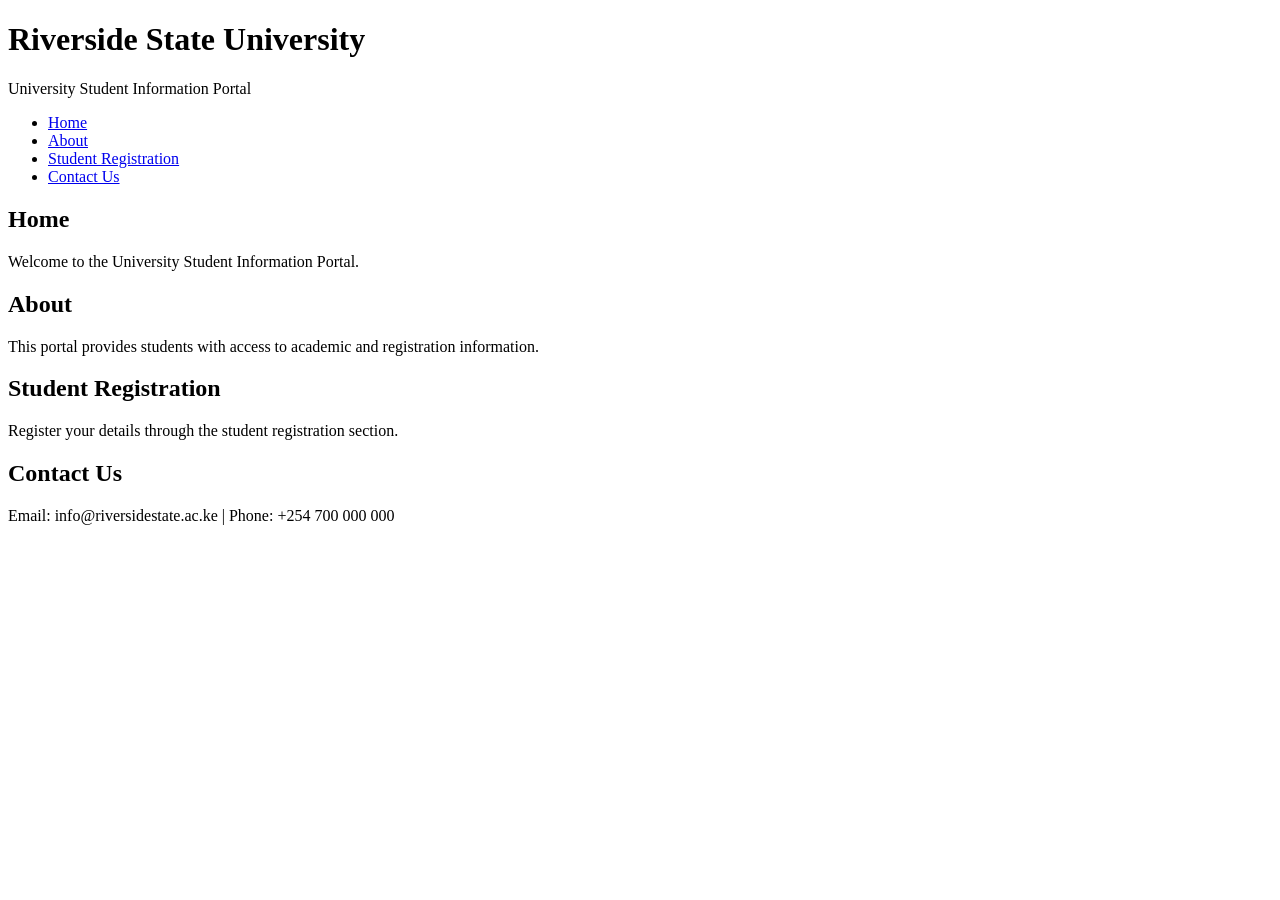
<file: Question-1-HTML5-Document-Structure/index.html>
<!DOCTYPE html>
<html lang="en">
<head>
    <meta charset="UTF-8">
    <meta name="viewport" content="width=device-width, initial-scale=1.0">
    <title>University Student Information Portal</title>
</head>
<body>
    <header>
        <h1>Riverside State University</h1>
        <p>University Student Information Portal</p>
        <nav>
            <ul>
                <li><a href="#home">Home</a></li>
                <li><a href="#about">About</a></li>
                <li><a href="#registration">Student Registration</a></li>
                <li><a href="#contact">Contact Us</a></li>
            </ul>
        </nav>
    </header>

    <main>
        <section id="home">
            <h2>Home</h2>
            <p>Welcome to the University Student Information Portal.</p>
        </section>

        <section id="about">
            <h2>About</h2>
            <p>This portal provides students with access to academic and registration information.</p>
        </section>

        <section id="registration">
            <h2>Student Registration</h2>
            <p>Register your details through the student registration section.</p>
        </section>

        <section id="contact">
            <h2>Contact Us</h2>
            <p>Email: info@riversidestate.ac.ke | Phone: +254 700 000 000</p>
        </section>
    </main>
</body>
</html>
</file>
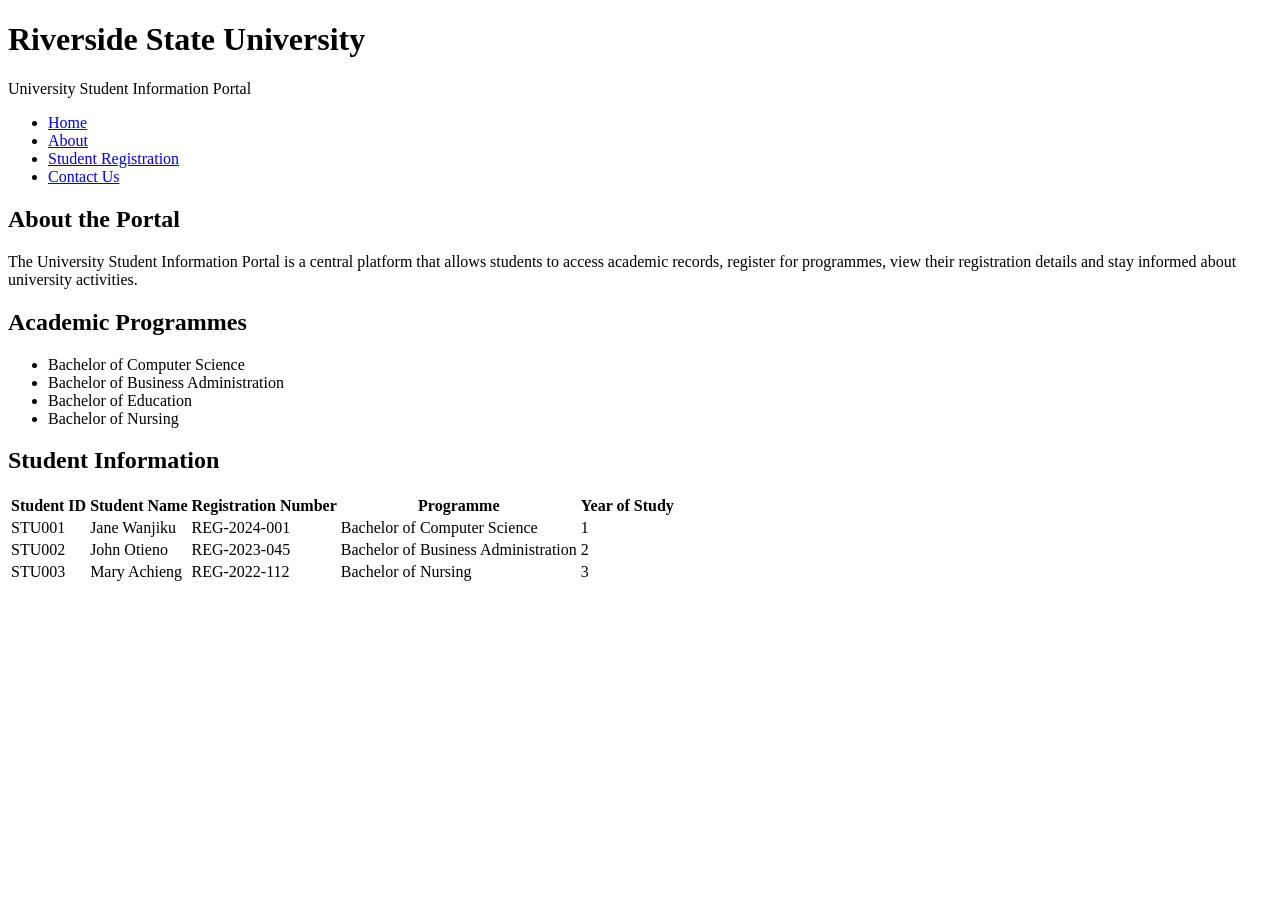
<file: Question-2-HTML-Elements-and-Tables/index.html>
<!DOCTYPE html>
<html lang="en">
<head>
    <meta charset="UTF-8">
    <meta name="viewport" content="width=device-width, initial-scale=1.0">
    <title>University Student Information Portal</title>
</head>
<body>
    <header>
        <h1>Riverside State University</h1>
        <p>University Student Information Portal</p>
        <nav>
            <ul>
                <li><a href="#home">Home</a></li>
                <li><a href="#about">About</a></li>
                <li><a href="#registration">Student Registration</a></li>
                <li><a href="#contact">Contact Us</a></li>
            </ul>
        </nav>
    </header>

    <main>
        <section id="about">
            <h2>About the Portal</h2>
            <p>
                The University Student Information Portal is a central platform that allows
                students to access academic records, register for programmes, view their
                registration details and stay informed about university activities.
            </p>
        </section>

        <section id="programmes">
            <h2>Academic Programmes</h2>
            <ul>
                <li>Bachelor of Computer Science</li>
                <li>Bachelor of Business Administration</li>
                <li>Bachelor of Education</li>
                <li>Bachelor of Nursing</li>
            </ul>
        </section>

        <section id="students">
            <h2>Student Information</h2>
            <table>
                <thead>
                    <tr>
                        <th>Student ID</th>
                        <th>Student Name</th>
                        <th>Registration Number</th>
                        <th>Programme</th>
                        <th>Year of Study</th>
                    </tr>
                </thead>
                <tbody>
                    <tr>
                        <td>STU001</td>
                        <td>Jane Wanjiku</td>
                        <td>REG-2024-001</td>
                        <td>Bachelor of Computer Science</td>
                        <td>1</td>
                    </tr>
                    <tr>
                        <td>STU002</td>
                        <td>John Otieno</td>
                        <td>REG-2023-045</td>
                        <td>Bachelor of Business Administration</td>
                        <td>2</td>
                    </tr>
                    <tr>
                        <td>STU003</td>
                        <td>Mary Achieng</td>
                        <td>REG-2022-112</td>
                        <td>Bachelor of Nursing</td>
                        <td>3</td>
                    </tr>
                </tbody>
            </table>
        </section>
    </main>
</body>
</html>
</file>
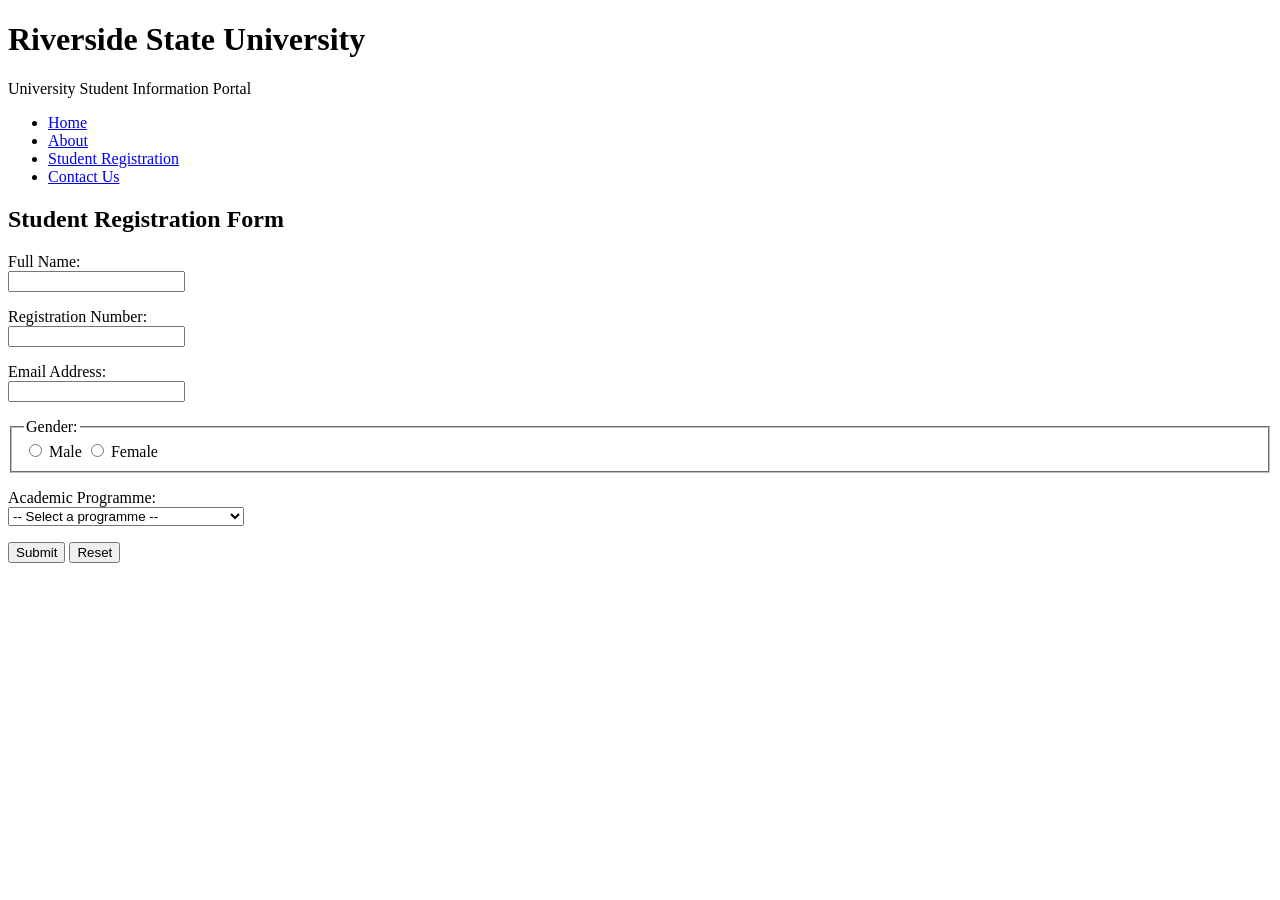
<file: Question-3-HTML-Forms-and-Input-Elements/index.html>
<!DOCTYPE html>
<html lang="en">
<head>
    <meta charset="UTF-8">
    <meta name="viewport" content="width=device-width, initial-scale=1.0">
    <title>Student Registration Form</title>
</head>
<body>
    <header>
        <h1>Riverside State University</h1>
        <p>University Student Information Portal</p>
        <nav>
            <ul>
                <li><a href="#home">Home</a></li>
                <li><a href="#about">About</a></li>
                <li><a href="#registration">Student Registration</a></li>
                <li><a href="#contact">Contact Us</a></li>
            </ul>
        </nav>
    </header>

    <main>
        <section id="registration">
            <h2>Student Registration Form</h2>
            <form action="#" method="post">
                <p>
                    <label for="fullName">Full Name:</label><br>
                    <input type="text" id="fullName" name="fullName" required>
                </p>

                <p>
                    <label for="regNumber">Registration Number:</label><br>
                    <input type="text" id="regNumber" name="regNumber" required>
                </p>

                <p>
                    <label for="email">Email Address:</label><br>
                    <input type="email" id="email" name="email" required>
                </p>

                <fieldset>
                    <legend>Gender:</legend>
                    <label>
                        <input type="radio" name="gender" value="male"> Male
                    </label>
                    <label>
                        <input type="radio" name="gender" value="female"> Female
                    </label>
                </fieldset>

                <p>
                    <label for="programme">Academic Programme:</label><br>
                    <select id="programme" name="programme" required>
                        <option value="">-- Select a programme --</option>
                        <option value="computer-science">Bachelor of Computer Science</option>
                        <option value="business-administration">Bachelor of Business Administration</option>
                        <option value="education">Bachelor of Education</option>
                        <option value="nursing">Bachelor of Nursing</option>
                    </select>
                </p>

                <p>
                    <button type="submit">Submit</button>
                    <button type="reset">Reset</button>
                </p>
            </form>
        </section>
    </main>
</body>
</html>
</file>
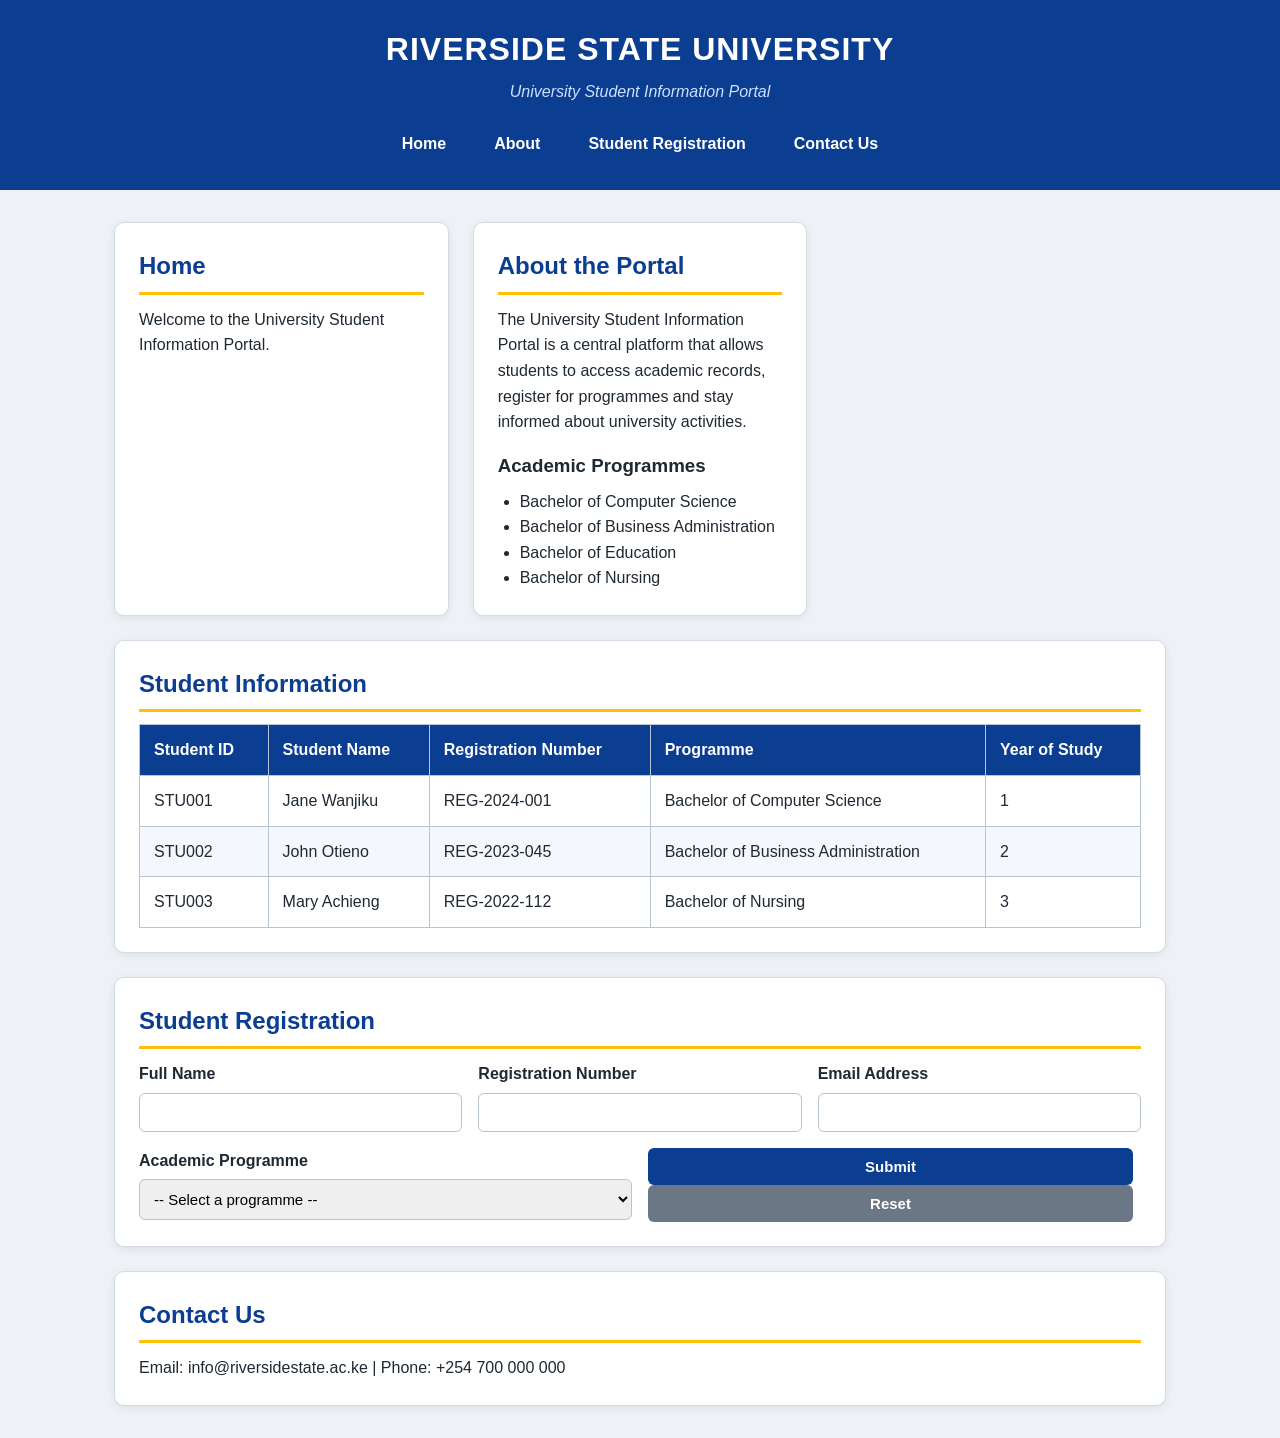
<file: Question-4-CSS3-Styling-and-Layout/index.html>
<!DOCTYPE html>
<html lang="en">
<head>
    <meta charset="UTF-8">
    <meta name="viewport" content="width=device-width, initial-scale=1.0">
    <title>University Student Information Portal</title>
    <link rel="stylesheet" href="style.css">
</head>
<body>
    <header class="site-header">
        <h1>Riverside State University</h1>
        <p>University Student Information Portal</p>
        <nav class="main-nav">
            <ul>
                <li><a href="#home">Home</a></li>
                <li><a href="#about">About</a></li>
                <li><a href="#registration">Student Registration</a></li>
                <li><a href="#contact">Contact Us</a></li>
            </ul>
        </nav>
    </header>

    <main class="page-layout">
        <section id="home" class="card">
            <h2>Home</h2>
            <p>Welcome to the University Student Information Portal.</p>
        </section>

        <section id="about" class="card">
            <h2>About the Portal</h2>
            <p>
                The University Student Information Portal is a central platform that allows
                students to access academic records, register for programmes and stay
                informed about university activities.
            </p>
            <h3>Academic Programmes</h3>
            <ul>
                <li>Bachelor of Computer Science</li>
                <li>Bachelor of Business Administration</li>
                <li>Bachelor of Education</li>
                <li>Bachelor of Nursing</li>
            </ul>
        </section>

        <section id="students" class="card wide">
            <h2>Student Information</h2>
            <table class="student-table">
                <thead>
                    <tr>
                        <th>Student ID</th>
                        <th>Student Name</th>
                        <th>Registration Number</th>
                        <th>Programme</th>
                        <th>Year of Study</th>
                    </tr>
                </thead>
                <tbody>
                    <tr>
                        <td>STU001</td>
                        <td>Jane Wanjiku</td>
                        <td>REG-2024-001</td>
                        <td>Bachelor of Computer Science</td>
                        <td>1</td>
                    </tr>
                    <tr>
                        <td>STU002</td>
                        <td>John Otieno</td>
                        <td>REG-2023-045</td>
                        <td>Bachelor of Business Administration</td>
                        <td>2</td>
                    </tr>
                    <tr>
                        <td>STU003</td>
                        <td>Mary Achieng</td>
                        <td>REG-2022-112</td>
                        <td>Bachelor of Nursing</td>
                        <td>3</td>
                    </tr>
                </tbody>
            </table>
        </section>

        <section id="registration" class="card wide">
            <h2>Student Registration</h2>
            <form action="#" method="post" class="registration-form">
                <div class="form-row">
                    <label for="fullName">Full Name</label>
                    <input type="text" id="fullName" name="fullName" required>
                </div>
                <div class="form-row">
                    <label for="regNumber">Registration Number</label>
                    <input type="text" id="regNumber" name="regNumber" required>
                </div>
                <div class="form-row">
                    <label for="email">Email Address</label>
                    <input type="email" id="email" name="email" required>
                </div>
                <div class="form-row">
                    <label for="programme">Academic Programme</label>
                    <select id="programme" name="programme" required>
                        <option value="">-- Select a programme --</option>
                        <option value="computer-science">Bachelor of Computer Science</option>
                        <option value="business-administration">Bachelor of Business Administration</option>
                        <option value="education">Bachelor of Education</option>
                        <option value="nursing">Bachelor of Nursing</option>
                    </select>
                </div>
                <div class="form-row">
                    <button type="submit">Submit</button>
                    <button type="reset">Reset</button>
                </div>
            </form>
        </section>

        <section id="contact" class="card wide">
            <h2>Contact Us</h2>
            <p>Email: info@riversidestate.ac.ke | Phone: +254 700 000 000</p>
        </section>
    </main>
</body>
</html>
</file>
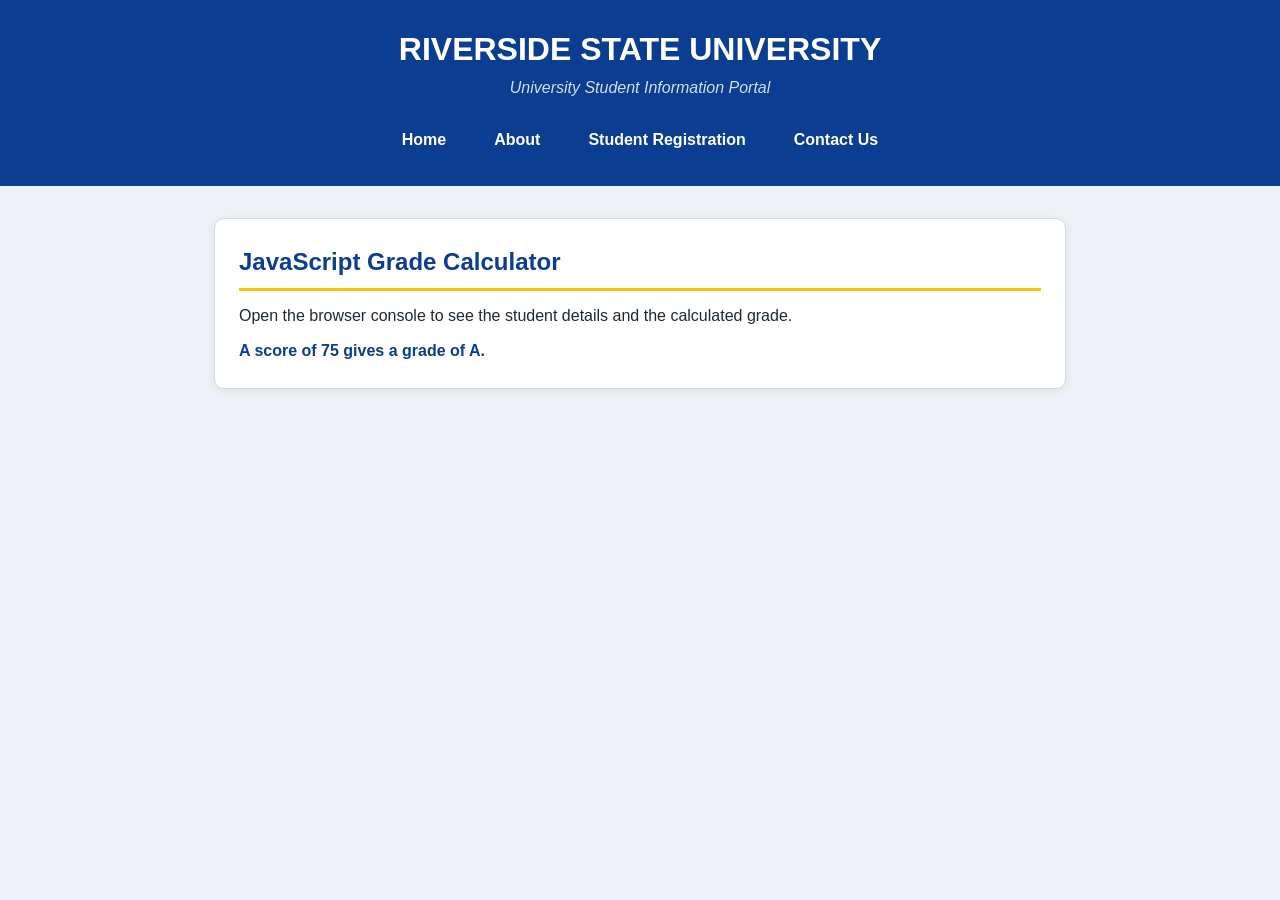
<file: Question-5-JavaScript-Programming/index.html>
<!DOCTYPE html>
<html lang="en">
<head>
    <meta charset="UTF-8">
    <meta name="viewport" content="width=device-width, initial-scale=1.0">
    <title>University Student Information Portal</title>
    <link rel="stylesheet" href="style.css">
</head>
<body>
    <header class="site-header">
        <h1>Riverside State University</h1>
        <p>University Student Information Portal</p>
        <nav class="main-nav">
            <ul>
                <li><a href="#home">Home</a></li>
                <li><a href="#about">About</a></li>
                <li><a href="#registration">Student Registration</a></li>
                <li><a href="#contact">Contact Us</a></li>
            </ul>
        </nav>
    </header>

    <main class="page-layout">
        <section class="card wide">
            <h2>JavaScript Grade Calculator</h2>
            <p>Open the browser console to see the student details and the calculated grade.</p>
            <p id="gradeOutput"></p>
        </section>
    </main>

    <script src="script.js"></script>
</body>
</html>
</file>
<file: Question-4-CSS3-Styling-and-Layout/style.css>
* {
    margin: 0;
    padding: 0;
    box-sizing: border-box;
}

body {
    font-family: "Segoe UI", Arial, sans-serif;
    background-color: #eef2f7;
    color: #1f2933;
    line-height: 1.6;
    font-size: 16px;
}

.site-header {
    background-color: #0b3d91;
    color: #ffffff;
    padding: 24px 32px;
    text-align: center;
}

.site-header h1 {
    font-size: 32px;
    letter-spacing: 1px;
    text-transform: uppercase;
}

.site-header p {
    font-style: italic;
    margin-top: 4px;
    color: #cfe0ff;
}

.main-nav {
    margin-top: 16px;
}

.main-nav ul {
    list-style: none;
    display: flex;
    justify-content: center;
    flex-wrap: wrap;
    gap: 12px;
}

.main-nav a {
    display: block;
    padding: 10px 18px;
    color: #ffffff;
    text-decoration: none;
    font-weight: 600;
    border-radius: 6px;
    transition: background-color 0.3s ease, color 0.3s ease;
}

.main-nav a:hover {
    background-color: #ffc107;
    color: #0b3d91;
}

.page-layout {
    display: grid;
    grid-template-columns: repeat(auto-fit, minmax(320px, 1fr));
    gap: 24px;
    max-width: 1100px;
    margin: 32px auto;
    padding: 0 24px;
}

.card {
    background-color: #ffffff;
    border: 1px solid #d3dce6;
    border-radius: 10px;
    padding: 24px;
    box-shadow: 0 2px 8px rgba(0, 0, 0, 0.08);
}

.card.wide {
    grid-column: 1 / -1;
}

.card h2 {
    color: #0b3d91;
    margin-bottom: 12px;
    border-bottom: 3px solid #ffc107;
    padding-bottom: 6px;
}

.card h3 {
    margin: 16px 0 8px;
    color: #1f2933;
}

.card ul {
    padding-left: 22px;
}

.student-table {
    width: 100%;
    border-collapse: collapse;
    margin-top: 12px;
}

.student-table th,
.student-table td {
    border: 1px solid #b7c4d1;
    padding: 12px 14px;
    text-align: left;
}

.student-table th {
    background-color: #0b3d91;
    color: #ffffff;
}

.student-table tbody tr:nth-child(even) {
    background-color: #f4f7fb;
}

.student-table tbody tr:hover {
    background-color: #e2ecff;
}

.registration-form {
    display: flex;
    flex-wrap: wrap;
    gap: 16px;
}

.form-row {
    display: flex;
    flex-direction: column;
    flex: 1 1 240px;
}

.form-row label {
    font-weight: 600;
    margin-bottom: 6px;
}

.form-row input,
.form-row select {
    padding: 10px;
    border: 1px solid #b7c4d1;
    border-radius: 6px;
    font-size: 15px;
}

.form-row input:focus,
.form-row select:focus {
    outline: none;
    border-color: #0b3d91;
    box-shadow: 0 0 0 3px rgba(11, 61, 145, 0.15);
}

button {
    padding: 10px 22px;
    border: none;
    border-radius: 6px;
    background-color: #0b3d91;
    color: #ffffff;
    font-size: 15px;
    font-weight: 600;
    cursor: pointer;
    margin-right: 8px;
}

button[type="reset"] {
    background-color: #6b7785;
}

button:hover {
    opacity: 0.9;
}

@media (max-width: 768px) {
    .site-header {
        padding: 20px 16px;
    }

    .site-header h1 {
        font-size: 24px;
    }

    .main-nav ul {
        flex-direction: column;
        align-items: stretch;
    }

    .main-nav a {
        text-align: center;
    }

    .page-layout {
        grid-template-columns: 1fr;
        margin: 20px auto;
        padding: 0 14px;
    }

    .card {
        padding: 18px;
    }

    .student-table th,
    .student-table td {
        padding: 8px;
        font-size: 14px;
    }
}
</file>
<file: Question-5-JavaScript-Programming/style.css>
* {
    margin: 0;
    padding: 0;
    box-sizing: border-box;
}

body {
    font-family: "Segoe UI", Arial, sans-serif;
    background-color: #eef2f7;
    color: #1f2933;
    line-height: 1.6;
}

.site-header {
    background-color: #0b3d91;
    color: #ffffff;
    padding: 24px 32px;
    text-align: center;
}

.site-header h1 {
    font-size: 32px;
    text-transform: uppercase;
}

.site-header p {
    font-style: italic;
    color: #cfe0ff;
}

.main-nav {
    margin-top: 16px;
}

.main-nav ul {
    list-style: none;
    display: flex;
    justify-content: center;
    flex-wrap: wrap;
    gap: 12px;
}

.main-nav a {
    display: block;
    padding: 10px 18px;
    color: #ffffff;
    text-decoration: none;
    font-weight: 600;
    border-radius: 6px;
    transition: background-color 0.3s ease, color 0.3s ease;
}

.main-nav a:hover {
    background-color: #ffc107;
    color: #0b3d91;
}

.page-layout {
    display: grid;
    max-width: 900px;
    margin: 32px auto;
    padding: 0 24px;
}

.card {
    background-color: #ffffff;
    border: 1px solid #d3dce6;
    border-radius: 10px;
    padding: 24px;
    box-shadow: 0 2px 8px rgba(0, 0, 0, 0.08);
}

.card h2 {
    color: #0b3d91;
    margin-bottom: 12px;
    border-bottom: 3px solid #ffc107;
    padding-bottom: 6px;
}

#gradeOutput {
    margin-top: 10px;
    font-weight: 600;
    color: #0b3d91;
}

@media (max-width: 768px) {
    .site-header h1 {
        font-size: 24px;
    }

    .main-nav ul {
        flex-direction: column;
    }

    .main-nav a {
        text-align: center;
    }

    .page-layout {
        padding: 0 14px;
    }
}
</file>
